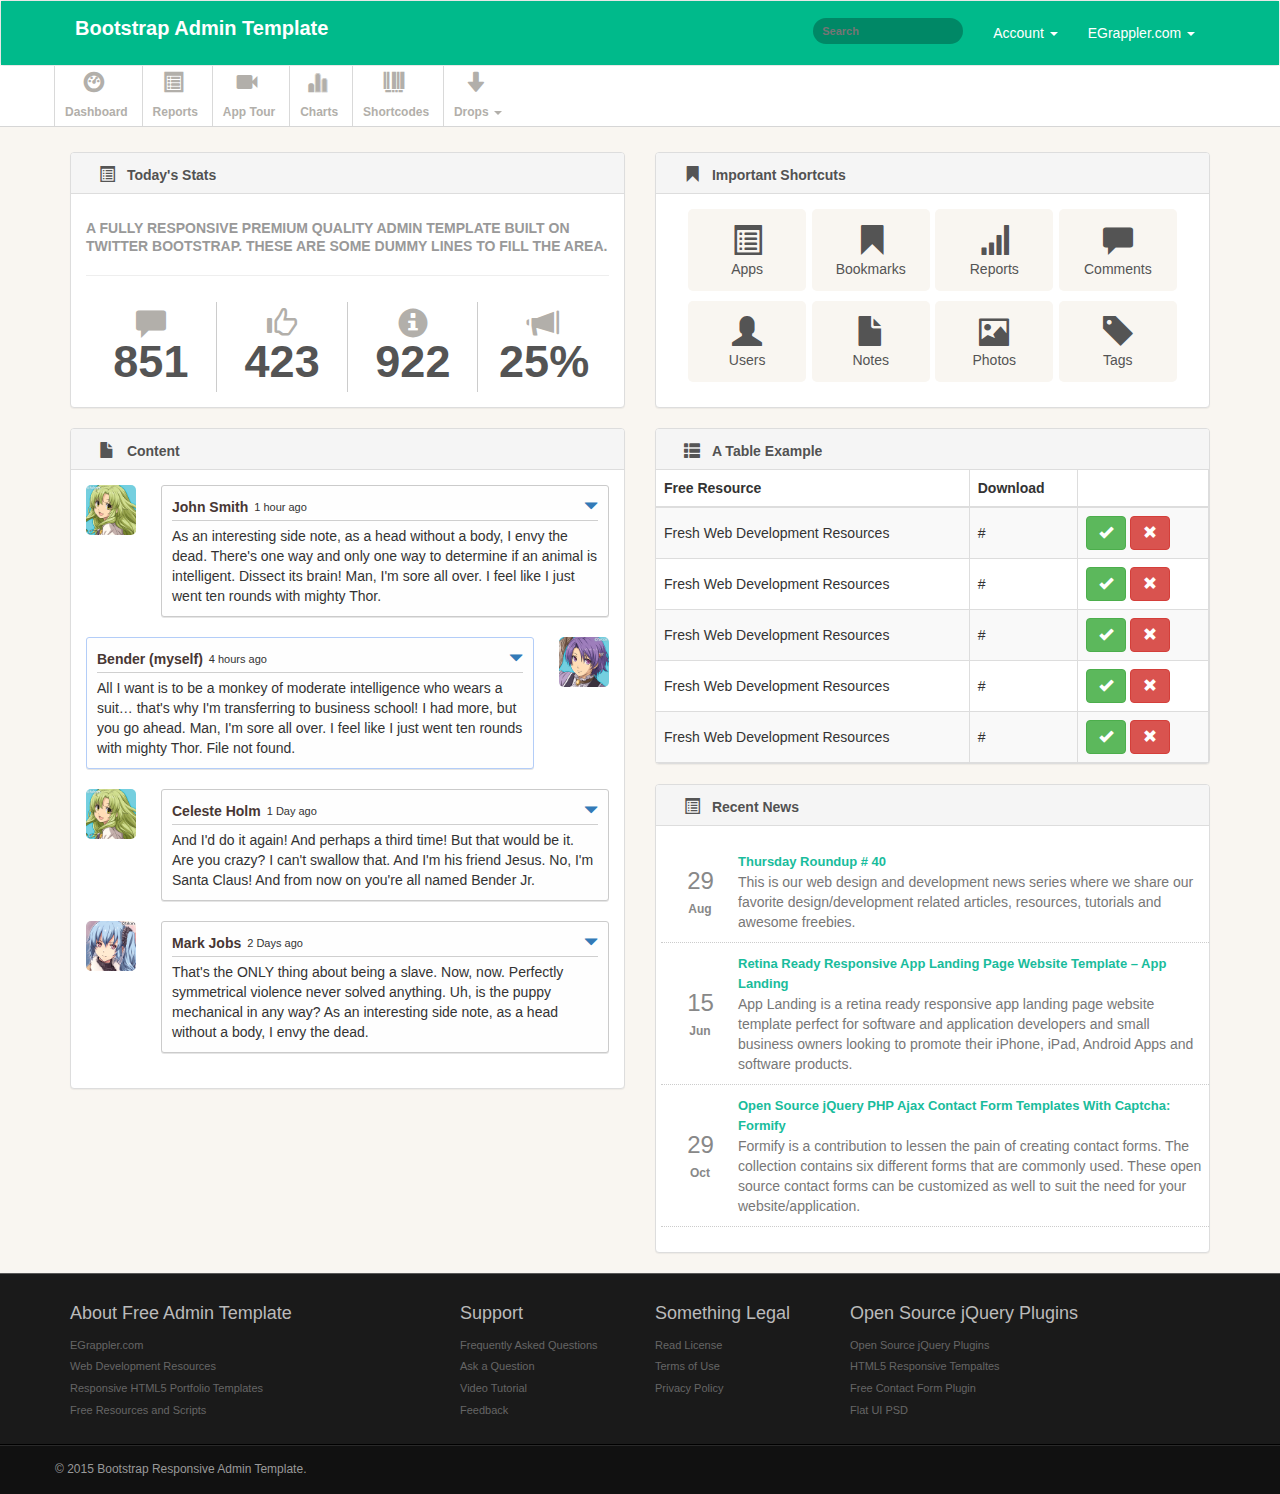
<file: Bootstrap/index.html>
<!DOCTYPE html>
<html lang="en">

<head>
    <meta charset="UTF-8">
    <title>Document</title>
    <link rel="stylesheet" type="text/css" href="css/bootstrap.min.css">
    <link rel="stylesheet" type="text/css" href="css/index.css">
    <meta name="viewport" content="width=device-width, initial-scale=1">
    <script src="js/jquery.min.js"></script>
    <script src="js/bootstrap.min.js"></script>
</head>

<body>
    <!-- nav导航条 -->
    <nav class="navbar navbar-default">
        <!-- 100%宽度 -->
        <div class="container-fluid">
            <div class="container">
                <!-- 手机端的导航 -->
                <!-- Brand and toggle get grouped for better mobile display -->
                <div class="navbar-header">
                    <button type="button" class="navbar-toggle collapsed" data-toggle="collapse" data-target="#bs-example-navbar-collapse-1" aria-expanded="false">
                        <span class="sr-only">Toggle navigation</span>
                        <span class="icon-bar"></span>
                        <span class="icon-bar"></span>
                        <span class="icon-bar"></span>
                    </button>
                    <a class="navbar-brand" href="#">Bootstrap Admin Template</a>
                </div>
                <!-- Collect the nav links, forms, and other content for toggling -->
                <div class="collapse navbar-collapse" id="bs-example-navbar-collapse-1">
                    <!-- 放在右侧的菜单和搜索栏 -->
                    <ul class="nav navbar-nav navbar-right">
                        <li class="dropdown">
                            <a href="#" class="dropdown-toggle" data-toggle="dropdown" role="button" aria-haspopup="true" aria-expanded="false">
                            Account 
                            <span class="caret"></span>
                            </a>
                            <ul class="dropdown-menu">
                                <li><a href="javascript:;">Settings</a></li>
                                <li><a href="javascript:;">Help</a></li>
                            </ul>
                        </li>
                        <li class="dropdown">
                            <a href="#" class="dropdown-toggle" data-toggle="dropdown" role="button" aria-haspopup="true" aria-expanded="false">
                            EGrappler.com 
                            <span class="caret"></span>
                            </a>
                            <ul class="dropdown-menu">
                                <li><a href="javascript:;">Profile</a></li>
                                <li><a href="javascript:;">Logout</a></li>
                            </ul>
                        </li>
                    </ul>
                    <form class="navbar-form pull-right" role="search">
                        <div class="form-group">
                            <input type="text" class="search-query" placeholder="Search">
                        </div>
                    </form>
                </div>
                <!-- /.navbar-collapse -->
            </div>
        </div>
        <!-- /.container-fluid -->
    </nav>
    <!-- 菜单 -->
    <div class="row nav-menu">
        <!-- 1 -->
        <div class="Dashboard">
            <a href="index.html">
                <i class="glyphicon glyphicon-dashboard"></i>
                <span>Dashboard</span>
            </a>
        </div>
        <!-- 2 -->
        <div class="Reports">
            <a href="reports.html">
                <i class="glyphicon glyphicon-list-alt"></i>
                <span>Reports</span>
            </a>
        </div>
        <!-- 3 -->
        <div class="App Tour">
            <a href="guidely.html">
                <i class="glyphicon glyphicon-facetime-video"></i>
                <span>App Tour</span>
            </a>
        </div>
        <!-- 4 -->
        <div class="Charts">
            <a href="charts.html">
                <i class="glyphicon glyphicon-stats"></i>
                <span>Charts</span>
            </a>
        </div>
        <!-- 5 -->
        <div class="Shortcodes">
            <a href="shortcodes.html">
                <i class="glyphicon glyphicon-barcode"></i>
                <span>Shortcodes</span>
            </a>
        </div>
        <!-- 6 -->
        <div class="Drops dropdown">
            <a href="javascript:;" class="dropdown-toggle" data-toggle="dropdown">
                <i class="glyphicon glyphicon-arrow-down"></i>
                <span>Drops</span>
                <b class="caret"></b>
            </a>
            <ul class="dropdown-menu">
                <li><a href="icons.html">Icons</a></li>
                <li><a href="faq.html">FAQ</a></li>
                <li><a href="pricing.html">Pricing Plans</a></li>
                <li><a href="login.html">Login</a></li>
                <li><a href="signup.html">Signup</a></li>
                <li><a href="error.html">404</a></li>
            </ul>
        </div>
        <!-- /maybe there is more contend -->
    </div>
    <!-- 内容 -->
    <div class="container">
        <div class="row">
            <!-- left左 -->
            <div class="col-sm-6 pull-left">
                <!-- part1 -->
                <!-- 创建面板 -->
                <div class="panel panel-default">
                    <div class="panel-heading">
                        <i class="glyphicon glyphicon-list-alt"></i>
                        <h3 class="panel-title">Today's Stats</h3>
                    </div>
                    <div class="panel-body">
                        <div class="widget big-stats-container">
                            <div class="widget-content">
                                <h6 class="bigstats">
                                A fully responsive premium quality admin template built on Twitter Bootstrap.  These are some dummy lines to fill the area.
                                </h6>
                                <div id="big_stats" class="cf">
                                    <div class="stat">
                                        <i class="glyphicon glyphicon-comment"></i>
                                        <span class="value">851</span>
                                    </div>
                                    <!-- .stat -->
                                    <div class="stat">
                                        <i class="glyphicon glyphicon-thumbs-up"></i>
                                        <span class="value">423</span>
                                    </div>
                                    <!-- .stat -->
                                    <div class="stat">
                                        <i class="glyphicon glyphicon-info-sign"></i>
                                        <span class="value">922</span>
                                    </div>
                                    <!-- .stat -->
                                    <div class="stat">
                                        <i class="glyphicon glyphicon-bullhorn"></i>
                                        <span class="value">25%</span>
                                    </div>
                                    <!-- .stat -->
                                </div>
                            </div>
                            <!-- /widget-content -->
                        </div>
                    </div>
                </div>
                <!-- part2 -->
                <div class="panel panel-default">
                    <div class="panel-heading">
                        <i class="glyphicon glyphicon-file"></i>
                        <h3 class="panel-title">Content</h3>
                    </div>
                    <div class="panel-body">
                        <ul class="messages_layout">
                            <li class="from_user left">
                                <a href="#" class="avatar">
                                    <img src="image/icon_56.png" />
                                </a>
                                <div class="message_wrap">
                                    <span class="arrow"></span>
                                    <div class="info">
                                        <a class="name">John Smith</a>
                                        <span class="time">1 hour ago</span>
                                        <div class="options_arrow">
                                            <div class="dropdown pull-right">
                                                <a class="dropdown-toggle " id="dLabel" role="button" data-toggle="dropdown" data-target="#" href="#">
                                                    <i class="glyphicon glyphicon-triangle-bottom"></i>
                                                </a>
                                                <ul class="dropdown-menu " role="menu" aria-labelledby="dLabel">
                                                    <li>
                                                        <a href="#">
                                                            <i class="glyphicon glyphicon-share-alt"></i> Reply
                                                        </a>
                                                    </li>
                                                    <li>
                                                        <a href="#">
                                                            <i class="glyphicon glyphicon-trash"></i> Delete
                                                        </a>
                                                    </li>
                                                    <li>
                                                        <a href="#">
                                                            <i class="glyphicon glyphicon-share"></i> Share
                                                        </a>
                                                    </li>
                                                </ul>
                                            </div>
                                        </div>
                                    </div>
                                    <div class="text">
                                        As an interesting side note, as a head without a body, I envy the dead. There's one way and only one way to determine if an animal is intelligent. Dissect its brain! Man, I'm sore all over. I feel like I just went ten rounds with mighty Thor.
                                    </div>
                                </div>
                            </li>
                            <li class="by_myself right">
                                <a href="#" class="avatar">
                                    <img src="image/icon_91.png" />
                                </a>
                                <div class="message_wrap">
                                    <span class="arrow"></span>
                                    <div class="info">
                                        <a class="name">Bender (myself) </a>
                                        <span class="time">4 hours ago</span>
                                        <div class="options_arrow">
                                            <div class="dropdown pull-right">
                                                <a class="dropdown-toggle " id="dLabel" role="button" data-toggle="dropdown" data-target="#" href="#">
                                                    <i class="glyphicon glyphicon-triangle-bottom"></i>
                                                </a>
                                                <ul class="dropdown-menu " role="menu" aria-labelledby="dLabel">
                                                    <li>
                                                        <a href="#">
                                                            <i class="glyphicon glyphicon-share-alt"></i> Reply
                                                        </a>
                                                    </li>
                                                    <li>
                                                        <a href="#">
                                                            <i class="glyphicon glyphicon-trash"></i> Delete
                                                        </a>
                                                    </li>
                                                    <li>
                                                        <a href="#">
                                                            <i class="glyphicon glyphicon-share"></i> Share
                                                        </a>
                                                    </li>
                                                </ul>
                                            </div>
                                        </div>
                                    </div>
                                    <div class="text">
                                        All I want is to be a monkey of moderate intelligence who wears a suit… that's why I'm transferring to business school! I had more, but you go ahead. Man, I'm sore all over. I feel like I just went ten rounds with mighty Thor. File not found.
                                    </div>
                                </div>
                            </li>
                            <li class="from_user left">
                                <a href="#" class="avatar">
                                    <img src="image/icon_56.png" /></a>
                                <div class="message_wrap">
                                    <span class="arrow"></span>
                                    <div class="info">
                                        <a class="name">Celeste Holm </a>
                                        <span class="time">1 Day ago</span>
                                        <div class="options_arrow">
                                            <div class="dropdown pull-right">
                                                <a class="dropdown-toggle " id="dLabel" role="button" data-toggle="dropdown" data-target="#" href="#">
                                                    <i class="glyphicon glyphicon-triangle-bottom"></i>
                                                </a>
                                                <ul class="dropdown-menu " role="menu" aria-labelledby="dLabel">
                                                    <li>
                                                        <a href="#">
                                                            <i class="glyphicon glyphicon-share-alt"></i> Reply
                                                        </a>
                                                    </li>
                                                    <li>
                                                        <a href="#">
                                                            <i class="glyphicon glyphicon-trash"></i> Delete
                                                        </a>
                                                    </li>
                                                    <li>
                                                        <a href="#">
                                                            <i class="glyphicon glyphicon-share"></i> Share</a>
                                                    </li>
                                                </ul>
                                            </div>
                                        </div>
                                    </div>
                                    <div class="text">
                                        And I'd do it again! And perhaps a third time! But that would be it. Are you crazy? I can't swallow that. And I'm his friend Jesus. No, I'm Santa Claus! And from now on you're all named Bender Jr.
                                    </div>
                                </div>
                            </li>
                            <li class="from_user left">
                                <a href="#" class="avatar">
                                    <img src="image/icon_271.png" />
                                </a>
                                <div class="message_wrap">
                                    <span class="arrow"></span>
                                    <div class="info">
                                        <a class="name">Mark Jobs </a>
                                        <span class="time">2 Days ago</span>
                                        <div class="options_arrow">
                                            <div class="dropdown pull-right">
                                                <a class="dropdown-toggle " id="dLabel" role="button" data-toggle="dropdown" data-target="#" href="#">
                                                    <i class="glyphicon glyphicon-triangle-bottom"></i>
                                                </a>
                                                <ul class="dropdown-menu " role="menu" aria-labelledby="dLabel">
                                                    <li>
                                                        <a href="#">
                                                            <i class="glyphicon glyphicon-share-alt"></i> Reply
                                                        </a>
                                                    </li>
                                                    <li>
                                                        <a href="#">
                                                            <i class="glyphicon glyphicon-trash"></i> Delete
                                                        </a>
                                                    </li>
                                                    <li>
                                                        <a href="#">
                                                            <i class="glyphicon glyphicon-share"></i> Share
                                                        </a>
                                                    </li>
                                                </ul>
                                            </div>
                                        </div>
                                    </div>
                                    <div class="text">
                                        That's the ONLY thing about being a slave. Now, now. Perfectly symmetrical violence never solved anything. Uh, is the puppy mechanical in any way? As an interesting side note, as a head without a body, I envy the dead.
                                    </div>
                                </div>
                            </li>
                        </ul>
                    </div>
                </div>
                <!-- /maybe there is more content -->
            </div>
            <!-- right右 -->
            <div class="col-sm-6 pull-right">
                <!-- part1 -->
                <div class="panel panel-default">
                    <div class="panel-heading">
                        <i class="glyphicon glyphicon-bookmark"></i>
                        <h3 class="panel-title">Important Shortcuts</h3>
                    </div>
                    <div class="panel-body">
                        <div class="shortcuts">
                            <a href="javascript:;" class="shortcut">
                                <i class="glyphicon glyphicon-list-alt"></i>
                                <span class="shortcut-label">Apps</span>
                            </a>
                            <a href="javascript:;" class="shortcut">
                                <i class="glyphicon glyphicon-bookmark"></i>
                                <span class="shortcut-label">Bookmarks</span>
                            </a>
                            <a href="javascript:;" class="shortcut">
                                <i class="glyphicon glyphicon-signal"></i>
                                <span class="shortcut-label">Reports</span>
                            </a>
                            <a href="javascript:;" class="shortcut">
                                <i class="glyphicon glyphicon-comment"></i>
                                <span class="shortcut-label">Comments</span>
                            </a>
                            <a href="javascript:;" class="shortcut">
                                <i class="glyphicon glyphicon-user"></i>
                                <span class="shortcut-label">Users</span>
                            </a>
                            <a href="javascript:;" class="shortcut">
                                <i class="glyphicon glyphicon-file"></i>
                                <span class="shortcut-label">Notes</span>
                            </a>
                            <a href="javascript:;" class="shortcut">
                                <i class="glyphicon glyphicon-picture"></i>
                                <span class="shortcut-label">Photos</span>
                            </a>
                            <a href="javascript:;" class="shortcut">
                                <i class="glyphicon glyphicon-tag"></i>
                                <span class="shortcut-label">Tags</span>
                            </a>
                        </div>
                        <!-- /shortcuts -->
                    </div>
                </div>
                <!-- part2 -->
                <div class="panel panel-default">
                    <div class="panel-heading">
                        <i class="glyphicon glyphicon-th-list"></i>
                        <h3 class="panel-title">A Table Example</h3>
                    </div>
                    <!-- 表格一个 -->
                    <div class="widget-table panel-body">
                        <table class="table table-striped table-bordered">
                            <thead>
                                <tr>
                                    <th> Free Resource </th>
                                    <th> Download</th>
                                    <th class="td-actions"> </th>
                                </tr>
                            </thead>
                            <tbody>
                                <tr>
                                    <td> Fresh Web Development Resources </td>
                                    <td> # </td>
                                    <td class="td-actions">
                                        <a href="javascript:;" class="btn btn-small btn-success">
                                            <i class="glyphicon glyphicon-ok"> </i>
                                        </a>
                                        <a href="javascript:;" class="btn btn-danger btn-small">
                                            <i class="glyphicon glyphicon-remove"> </i>
                                        </a>
                                    </td>
                                </tr>
                                <tr>
                                    <td> Fresh Web Development Resources </td>
                                    <td> # </td>
                                    <td class="td-actions">
                                        <a href="javascript:;" class="btn btn-small btn-success">
                                            <i class="glyphicon glyphicon-ok"> </i>
                                        </a>
                                        <a href="javascript:;" class="btn btn-danger btn-small">
                                            <i class="glyphicon glyphicon-remove"> </i>
                                        </a>
                                    </td>
                                </tr>
                                <tr>
                                    <td> Fresh Web Development Resources </td>
                                    <td> # </td>
                                    <td class="td-actions">
                                        <a href="javascript:;" class="btn btn-small btn-success">
                                            <i class="glyphicon glyphicon-ok"> </i>
                                        </a>
                                        <a href="javascript:;" class="btn btn-danger btn-small">
                                            <i class="glyphicon glyphicon-remove"> </i>
                                        </a>
                                    </td>
                                </tr>
                                <tr>
                                    <td> Fresh Web Development Resources </td>
                                    <td> # </td>
                                    <td class="td-actions">
                                        <a href="javascript:;" class="btn btn-small btn-success">
                                            <i class="glyphicon glyphicon-ok"> </i>
                                        </a>
                                        <a href="javascript:;" class="btn btn-danger btn-small">
                                            <i class="glyphicon glyphicon-remove"> </i>
                                        </a>
                                    </td>
                                </tr>
                                <tr>
                                    <td> Fresh Web Development Resources </td>
                                    <td> # </td>
                                    <td class="td-actions">
                                        <a href="javascript:;" class="btn btn-small btn-success">
                                            <i class="glyphicon glyphicon-ok"> </i>
                                        </a>
                                        <a href="javascript:;" class="btn btn-danger btn-small">
                                            <i class="glyphicon glyphicon-remove"> </i>
                                        </a>
                                    </td>
                                </tr>
                            </tbody>
                        </table>
                    </div>
                </div>
                <!-- part3 -->
                <div class="panel panel-default">
                    <div class="panel-heading">
                        <i class="glyphicon glyphicon-list-alt"></i>
                        <h3 class="panel-title">Recent News</h3>
                    </div>
                    <div class="panel-body news-content">
                        <ul class="news-items">
                            <li>
                                <div class="news-item-date">
                                    <span class="news-item-day">29</span> <span class="news-item-month">
                                 Aug
                                </span>
                                </div>
                                <div class="news-item-detail">
                                    <a href="#thursday-roundup-40/" class="news-item-title" target="_blank">Thursday Roundup # 40</a>
                                    <p class="news-item-preview"> This is our web design and development news series where we share our favorite design/development related articles, resources, tutorials and awesome freebies. </p>
                                </div>
                            </li>
                            <li>
                                <div class="news-item-date">
                                    <span class="news-item-day">15</span>
                                    <span class="news-item-month">Jun</span>
                                </div>
                                <div class="news-item-detail">
                                    <a href="#retina-ready-responsive-app-landing-page-website-template-app-landing/" class="news-item-title" target="_blank">Retina Ready Responsive App Landing Page Website Template – App Landing</a>
                                    <p class="news-item-preview"> App Landing is a retina ready responsive app landing page website template perfect for software and application developers and small business owners looking to promote their iPhone, iPad, Android Apps and software products.</p>
                                </div>
                            </li>
                            <li>
                                <div class="news-item-date">
                                    <span class="news-item-day">29</span>
                                    <span class="news-item-month">Oct</span>
                                </div>
                                <div class="news-item-detail"> <a href="#open-source-jquery-php-ajax-contact-form-templates-with-captcha-formify/" class="news-item-title" target="_blank">Open Source jQuery PHP Ajax Contact Form Templates With Captcha: Formify</a>
                                    <p class="news-item-preview"> Formify is a contribution to lessen the pain of creating contact forms. The collection contains six different forms that are commonly used. These open source contact forms can be customized as well to suit the need for your website/application.</p>
                                </div>
                            </li>
                        </ul>
                    </div>
                </div>
                <!-- /maybe there is more contend -->
            </div>
        </div>
    </div>
    <!-- extra -->
    <div class="extra">
        <div class="extra-inner">
            <div class="container">
                <div class="row">
                    <div class="col-sm-4">
                        <h4>
                            About Free Admin Template</h4>
                        <ul>
                            <li><a href="javascript:;">EGrappler.com</a></li>
                            <li><a href="javascript:;">Web Development Resources</a></li>
                            <li><a href="javascript:;">Responsive HTML5 Portfolio Templates</a></li>
                            <li><a href="javascript:;">Free Resources and Scripts</a></li>
                        </ul>
                    </div>
                    <!-- /span3 -->
                    <div class="col-sm-2">
                        <h4>
                            Support</h4>
                        <ul>
                            <li><a href="javascript:;">Frequently Asked Questions</a></li>
                            <li><a href="javascript:;">Ask a Question</a></li>
                            <li><a href="javascript:;">Video Tutorial</a></li>
                            <li><a href="javascript:;">Feedback</a></li>
                        </ul>
                    </div>
                    <!-- /span3 -->
                    <div class="col-sm-2">
                        <h4>
                            Something Legal</h4>
                        <ul>
                            <li><a href="javascript:;">Read License</a></li>
                            <li><a href="javascript:;">Terms of Use</a></li>
                            <li><a href="javascript:;">Privacy Policy</a></li>
                        </ul>
                    </div>
                    <!-- /span3 -->
                    <div class="col-sm-4">
                        <h4>
                            Open Source jQuery Plugins</h4>
                        <ul>
                            <li><a href="#">Open Source jQuery Plugins</a></li>
                            <li><a href="#">HTML5 Responsive Tempaltes</a></li>
                            <li><a href="#">Free Contact Form Plugin</a></li>
                            <li><a href="#">Flat UI PSD</a></li>
                        </ul>
                    </div>
                    <!-- /span3 -->
                </div>
                <!-- /row -->
            </div>
            <!-- /container -->
        </div>
        <!-- /extra-inner -->
    </div>
    <!-- footer -->
    <div class="footer">
        <div class="footer-inner">
            <div class="container">
                <div class="row">
                    <div class="span12">
                        &copy; 2015
                        <a href="#">Bootstrap Responsive Admin Template</a>.
                    </div>
                    <!-- /span12 -->
                </div>
                <!-- /row -->
            </div>
            <!-- /container -->
        </div>
        <!-- /footer-inner -->
    </div>
</body>

</html>
</file>
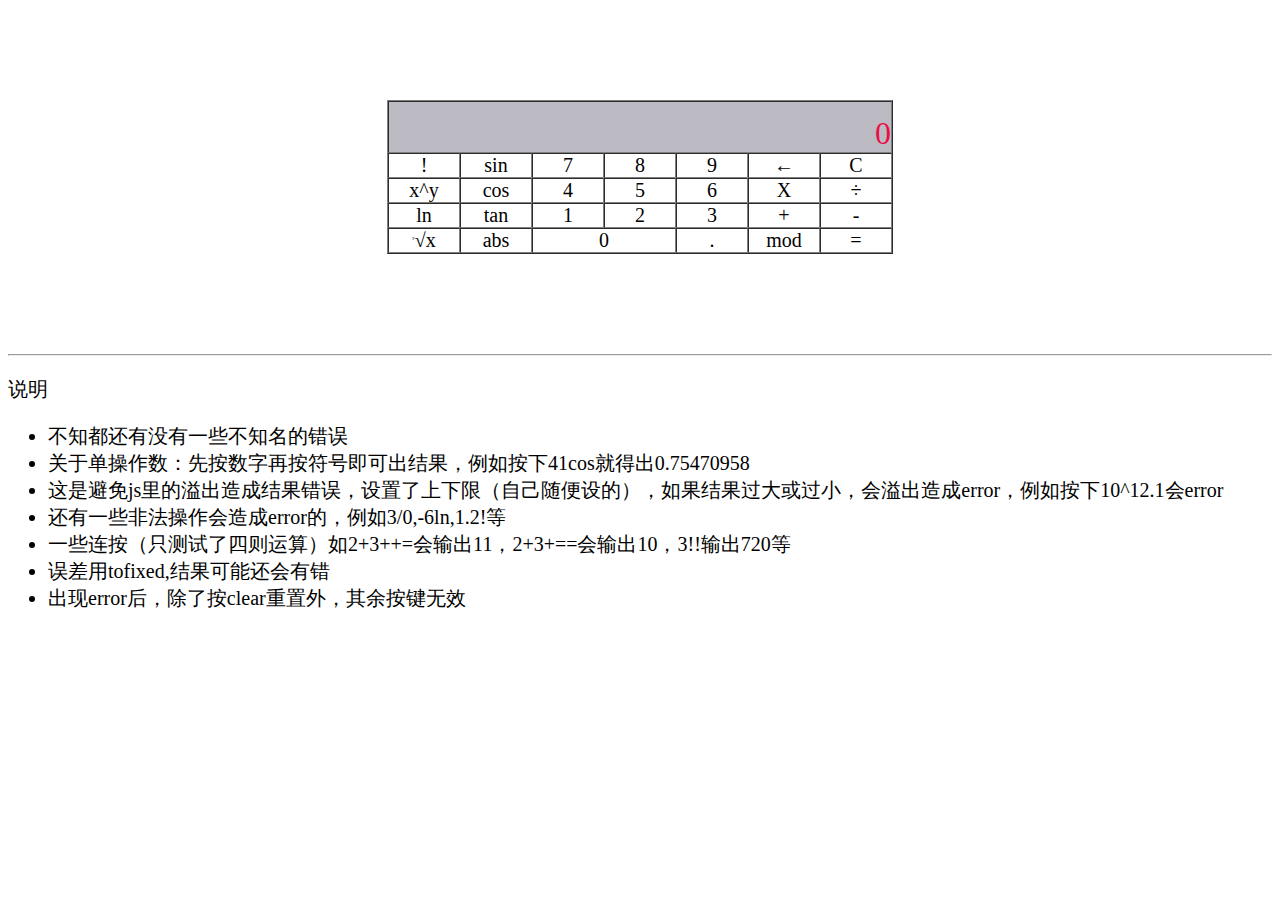
<file: 网页计算器/index.html>
<!DOCTYPE html>
<html lang="en">

<head>
    <meta charset="UTF-8">
    <title>简易科学计算器</title>
    <link rel="stylesheet" type="text/css" href="css/style.css">
</head>

<body>
    <table id="calculator" border="1" cellspacing="0" cellpadding="0">
        <tbody>
            <tr>
                <th id="screen" height="50" colspan="7" align="right" valign="bottom">0</th>
            </tr>
            <tr>
                <td width="70" align="center" valign="middle">!</td>
                <td width="70" align="center" valign="middle">sin</td>
                <td width="70" align="center" valign="middle">7</td>
                <td width="70" align="center" valign="middle">8</td>
                <td width="70" align="center" valign="middle">9</td>
                <td width="70" align="center" valign="middle">←</td>
                <td width="70" align="center" valign="middle">C</td>
            </tr>
            <tr>
                <td align="center" valign="middle">x^y</td>
                <td align="center" valign="middle">cos</td>
                <td align="center" valign="middle">4</td>
                <td align="center" valign="middle">5</td>
                <td align="center" valign="middle">6</td>
                <td align="center" valign="middle">X</td>
                <td align="center" valign="middle">÷</td>
            </tr>
            <tr>
                <td align="center" valign="middle">ln</td>
                <td align="center" valign="middle">tan</td>
                <td align="center" valign="middle">1</td>
                <td align="center" valign="middle">2</td>
                <td align="center" valign="middle">3</td>
                <td align="center" valign="middle">+</td>
                <td align="center" valign="middle">-</td>
            </tr>
            <tr>
                <td align="center" valign="middle"><sup>y</sup>√x</td>
                <td align="center" valign="middle">abs</td>
                <td colspan="2" align="center" valign="middle">0</td>
                <td align="center" valign="middle">.</td>
                <td align="center" valign="middle">mod</td>
                <td align="center" valign="middle">=</td>
            </tr>
        </tbody>
    </table>
    <hr>
    <p>说明</p>
    <ul>
        <li>不知都还有没有一些不知名的错误</li>
        <li>关于单操作数：先按数字再按符号即可出结果，例如按下41cos就得出0.75470958</li>
        <li>这是避免js里的溢出造成结果错误，设置了上下限（自己随便设的），如果结果过大或过小，会溢出造成error，例如按下10^12.1会error</li>
        <li>还有一些非法操作会造成error的，例如3/0,-6ln,1.2!等</li>
        <li>一些连按（只测试了四则运算）如2+3++=会输出11，2+3+==会输出10，3!!输出720等</li>
        <li>误差用tofixed,结果可能还会有错</li>
        <li>出现error后，除了按clear重置外，其余按键无效</li>
    </ul>
    <script type="text/javascript" src="js/cal.js"></script>
</body>

</html>
</file>
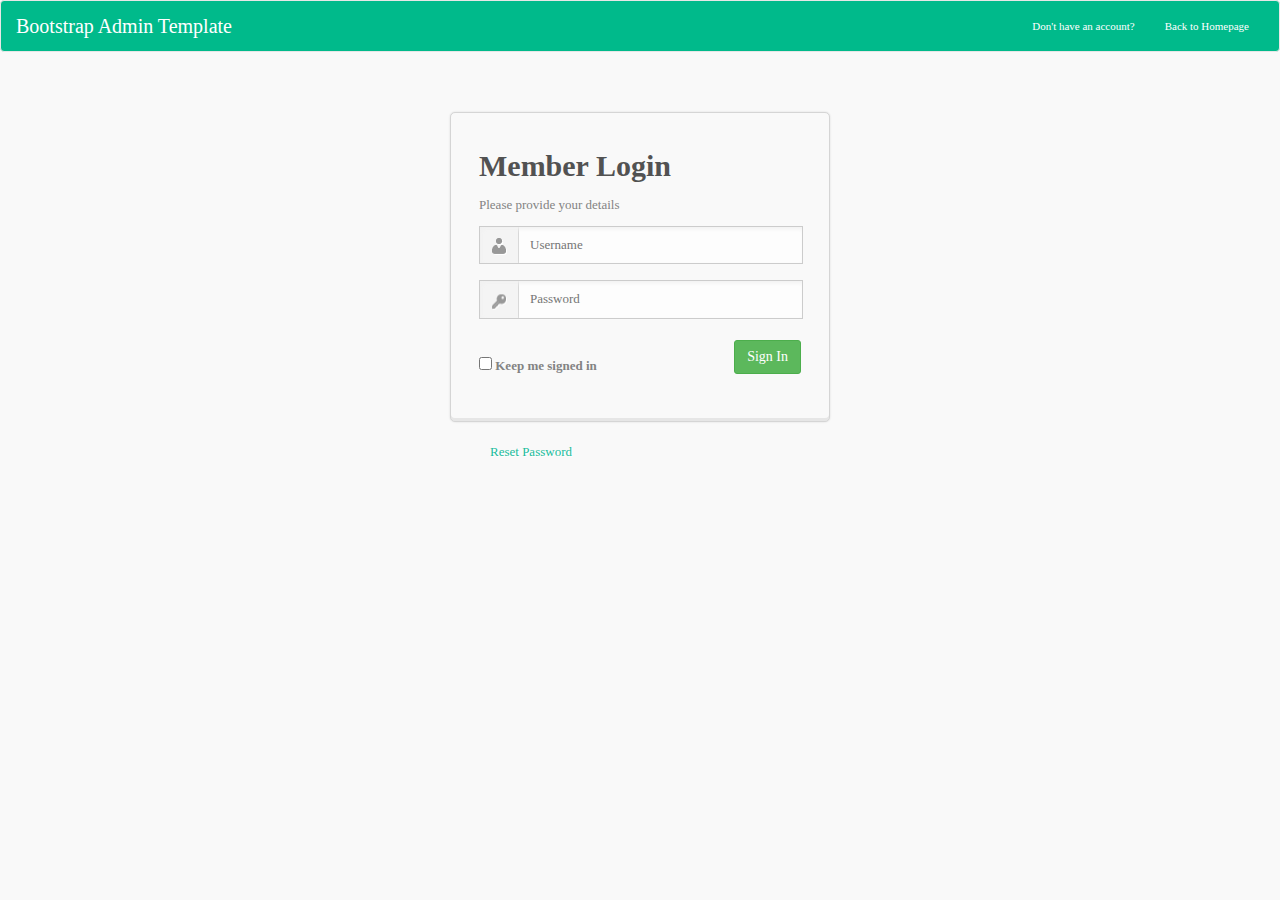
<file: Bootstrap/login.html>
<!DOCTYPE html>
<html lang="en">

<head>
    <meta charset="UTF-8">
    <title>login</title>
    <meta name="viewport" content="width=device-width, initial-scale=1">
    <meta name="apple-mobile-web-app-capable" content="yes">
    <link rel="stylesheet" type="text/css" href="css/bootstrap.min.css">
    <link rel="stylesheet" type="text/css" href="css/login.css">
    <script src="js/jquery-2.2.1.min.js"></script>
    <script src="js/bootstrap.min.js"></script>
</head>

<body>
    <!-- nav导航条 -->
    <nav class="navbar navbar-default">
        <!-- 100% 宽度 container-fluid-->
        <div class="container-fluid">
            <!-- 手机端展示的导航 -->
            <!-- Brand and toggle get grouped for better mobile display -->
            <div class="navbar-header">
                <!-- dropdown，需要bootstrap.js和jquery.js -->
                <button type="button" class="navbar-toggle collapsed " data-toggle="collapse" data-target="#bs-example-navbar-collapse-1" aria-expanded="false">
                    <span class="sr-only">Toggle navigation</span>
                    <span class="icon-bar"></span>
                    <span class="icon-bar"></span>
                    <span class="icon-bar"></span>
                </button>
                <a class="navbar-brand" href="#">Bootstrap Admin Template</a>
            </div>
            <!-- 导航里的链接，选项 -->
            <!-- Collect the nav links, forms, and other content for toggling -->
            <div class="collapse navbar-collapse" id="bs-example-navbar-collapse-1">
                <ul class="nav navbar-nav navbar-right">
                    <li class="">
                        <a href="signup.html" class="">
                            Don't have an account?
                        </a>
                    </li>
                    <li class="">
                        <a href="index.html" class="">
                            <i class="icon-chevron-left"></i> Back to Homepage
                        </a>
                    </li>
                </ul>
            </div>
            <!-- /.navbar-collapse -->
        </div>
        <!-- /.container-fluid -->
    </nav>
    <!-- login表单 -->
    <div class="account-container">
        <div class="content clearfix">
            <!-- username and password input -->
            <form action="#" method="post">
                <h1>Member Login</h1>
                <div class="login-fields">
                    <p>Please provide your details</p>
                    <div class="field">
                        <label for="username">Username</label>
                        <input type="text" id="username" name="username" value="" placeholder="Username" class="login username-field" required="required" />
                    </div>
                    <!-- /field -->
                    <div class="field">
                        <label for="password">Password:</label>
                        <input type="password" id="password" name="password" value="" placeholder="Password" class="login password-field" required="required" />
                    </div>
                    <!-- /password -->
                </div>
                <!-- /login-fields -->
                <div class="login-actions">
                    <span class="login-checkbox">
                    <input id="Field" name="Field" type="checkbox" class="field login-checkbox" value="First Choice" tabindex="4" />
                    <label class="choice" for="Field">Keep me signed in</label>
                </span>
                    <button class="button btn btn-success btn-large">Sign In</button>
                </div>
                <!-- .actions -->
            </form>
        </div>
        <!-- /content -->
    </div>
    <!-- reset password -->
    <div class="login-extra">
        <a href="#">Reset Password</a>
    </div>
</body>

</html>
</file>
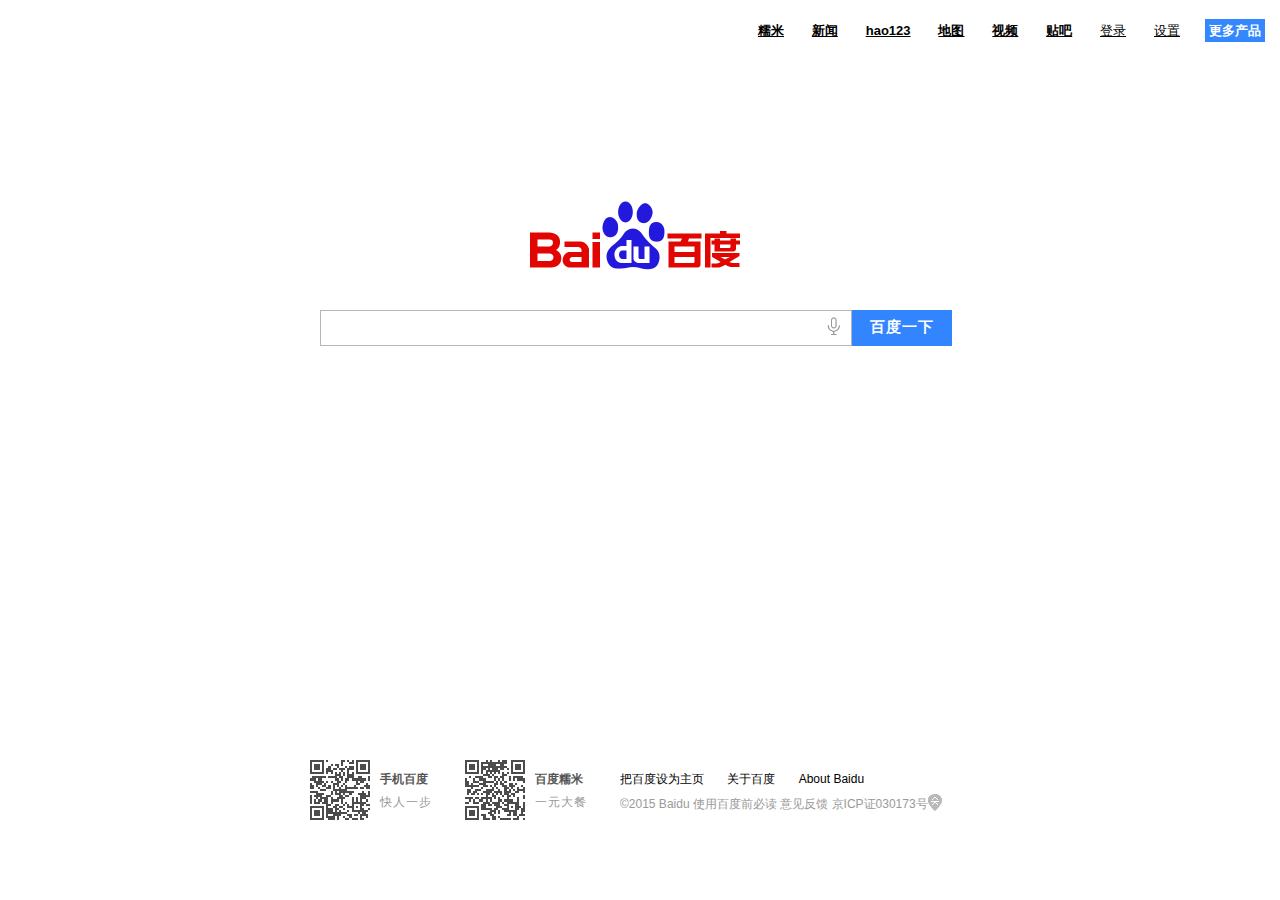
<file: 响应式百度/html/bdhomepage-3.html>
<!DOCTYPE html PUBLIC "-//W3C//DTD XHTML 1.0 Transitional//EN" "http://www.w3.org/TR/xhtml1/DTD/xhtml1-transitional.dtd">
<html xmlns="http://www.w3.org/1999/xhtml">
<head>
<meta http-equiv="Content-Type" content="text/html; charset=UTF-8;width=device-width,initial-scale=1" />
<title>百度一下，你就知道</title>
<link rel="stylesheet" type="text/css" href="../css/bdhomepage-3.css">
<link href="../css/m-bd2.css" rel="stylesheet" type="text/css">
<script> 
   (function(){
     if (! 
     /*@cc_on!@*/
     0) return;
     var e = "abbr, article, aside, audio, canvas, datalist, details, dialog, eventsource, figure, footer, header, hgroup, mark, menu, meter, nav, output, progress, section, time, video".split(', ');
     var i= e.length;
     while (i--){document.createElement(e[i])} 
     })()
</script>
</head>
<body>
  <div class="wrapper">
    <div class="header">
		<a href="http://www.nuomi.com/?cid=002540" target="new" class="headerlink">糯米</a>
        <a href="http://news.baidu.com" target="new" class="headerlink">新闻</a>
        <a href="https://www.hao123.com" target="new" class="headerlink">hao123</a>
        <a href="http://map.baidu.com" target="new" class="headerlink">地图</a>
        <a href="http://v.baidu.com" target="new" class="headerlink">视频</a>
        <a href="http://tieba.baidu.com" target="new" class="headerlink">贴吧</a>
        <a href="https://passport.baidu.com/v2/?login&amp;tpl=mn&amp;u=http%3A%2F%2Fwww.baidu.com%2F">登录</a>
        <a href="http://www.baidu.com/gaoji/preferences.html">设置</a>
        <a href="http://www.baidu.com/more/" id="headerlink-m" style="display: block;">更多产品</a>      
    </div>
    <div class="section">
	      <img src="../img/baidu.png" alt="baidu" width="270px" height="129px" style="display: block;">
	      <form>
           <span class="textarea">
                <input type="text" value maxlength="255" autocomplete="off">                       
                <span value="voicetube"></span>
           </span>
           <span value="button">
                <input type="submit" value="百度一下" alt="百度一下" class="button">
           </span>
        </form>
	  </div>
	  <div class="footer">
        <div class="footer-1">   
        </div>
        <div class="footer-text">
            <p>
                <b>手机百度</b>
            </p>
            <p>
                <span>快人一步</span>
            </p>
        </div>
        <div class="footer-2">
        </div>
        <div class="footer-text">
            <p>
                <b>百度糯米</b>
            </p>
            <p>
                <span>一元大餐</span>
            </p>
        </div>
        <div class="footer-3">
            <p>
                <a href="https://www.baidu.com/cache/sethelp/help.html" target="new" class="footer-3-up">把百度设为主页</a>
                <a href="http://home.baidu.com/" target="new" class="footer-3-up">关于百度</a>
                <a href="http://ir.baidu.com/phoenix.zhtml?c=188488&p=irol-homeprofile" target="new" class="footer-3-up">About Baidu</a>
            </p>
            <P id="footer-3-down">
                ©2015 Baidu <a href="http://www.baidu.com/duty/" target="new"  id="footer-3-down">使用百度前必读</a> <a href="http://jianyi.baidu.com/" target="new"  id="footer-3-down">意见反馈</a> 京ICP证030173号<i class="footericon"></i>  
            </P>    
        </div>   
    </div>
  </div>
  <div class="m-wrapper">
      <div class="m-container">
        <div class="m-login">
          <a href="">登录</a>
        </div>
        <div class="img-logo">
            <img src="../img/plus_logo.png">  
        </div>
        <div class="m-search">
            <form>
                <span class="m-textarea">
                    <input type="text" value maxlength="255" autocomplete="off">                       
                    <!-- <span value="camera"><img src="../img/camera.png" alt=""></span> -->
                </span>
           </form>
        </div>
        <div class="nav">
            <a href=""><div><img src="../img/news.png" alt=""></div><div><p>新闻</p></div></a>
            <a href=""><div><img src="../img/movie.png" alt=""></div><div><p>视频</p></div></a>
            <a href=""><div><img src="../img/web.png" alt=""></div><div><p>网址</p></div></a>
            <a href=""><div><img src="../img/tieba.png" alt=""></div><div><p>贴吧</p></div></a>
            <a href=""><div><img src="../img/novel.png" alt=""></div><div><p>小说</p></div></a>
            <a href=""><div><img src="../img/gengduo.png" alt=""></div><div><p>更多</p></div></a>
        </div>
        <div class="hotpoint">
            <span><a href="">实时热点</a></span>
            <div class="linkbox">
                <div class="link link1"><a href="mailto:joe@example.com?subject=feedback" "email me">河南医院突发大火</a><a href="mailto:joe@example.com?subject=feedback" "email me">西藏圣湖裸拍</a></div>
                <div class="link link1"><a href="mailto:joe@example.com?subject=feedback" "email me">山东省疫苗案公布</a><a href="mailto:joe@example.com?subject=feedback" "email me">围殴环卫工遭暴打</a></div>
                <div class="link  link1"><a href="mailto:joe@example.com?subject=feedback" "email me">薛之谦高磊鑫复合</a><a href="mailto:joe@example.com?subject=feedback" "email me">狗狗调戏妹子</a></div>
                <div class="link  link1"><a href="mailto:joe@example.com?subject=feedback" "email me">燕郊城管殴打老大</a><a href="mailto:joe@example.com?subject=feedback" "email me">冒雨寻子边哭边唱</a></div>
            </div>
            <span><a href="" style="color:#868686; font-size: 14px;">百度风云榜</a></span>
        </div>
        <div class="hotpoint">
            <span><a href="">实时热点</a></span>
            <div class="imgview"><img src="../img/tu1.png" alt=""></div>
            <div class="linkbox">
                <div class="link link2"><a href="mailto:joe@example.com?subject=feedback" "email me" style="color:#ff5000;margin-right: 20px;">[八卦]</a><a href="mailto:joe@example.com?subject=feedback" "email me">男友猜化妆品弄沉爱情巨轮</a></div>
                <div class="link link2"><a href="mailto:joe@example.com?subject=feedback" "email me" style="color:#ff5000;margin-right: 20px;">[秘史]</a><a href="mailto:joe@example.com?subject=feedback" "email me">乾隆时文人批崇祯刚愎自用</a></div>
                <div class="link link2"><a href="mailto:joe@example.com?subject=feedback" "email me" style="color:#ff5000;margin-right: 20px;">[趣闻]</a><a href="mailto:joe@example.com?subject=feedback" "email me">国最美鬼屋五月开放</a></div>
                <div class="link link2"><a href="mailto:joe@example.com?subject=feedback" "email me" style="color:#ff5000;margin-right: 20px;">[健康]</a><a href="mailto:joe@example.com?subject=feedback" "email me">女人喜欢买买买是一种养生</a></div>
                <div class="link link2"><a href="mailto:joe@example.com?subject=feedback" "email me" style="color:#ff5000;margin-right: 20px;">[美食]</a><a href="mailto:joe@example.com?subject=feedback" "email me">港剧里的美食艳压主角帅哥</a></div>
            </div>
            <span><a href="" style="color:#868686; font-size: 14px;">手机百度</a></span>
        </div>
        

    </div>
  </div>
</body>
</html>
</file>
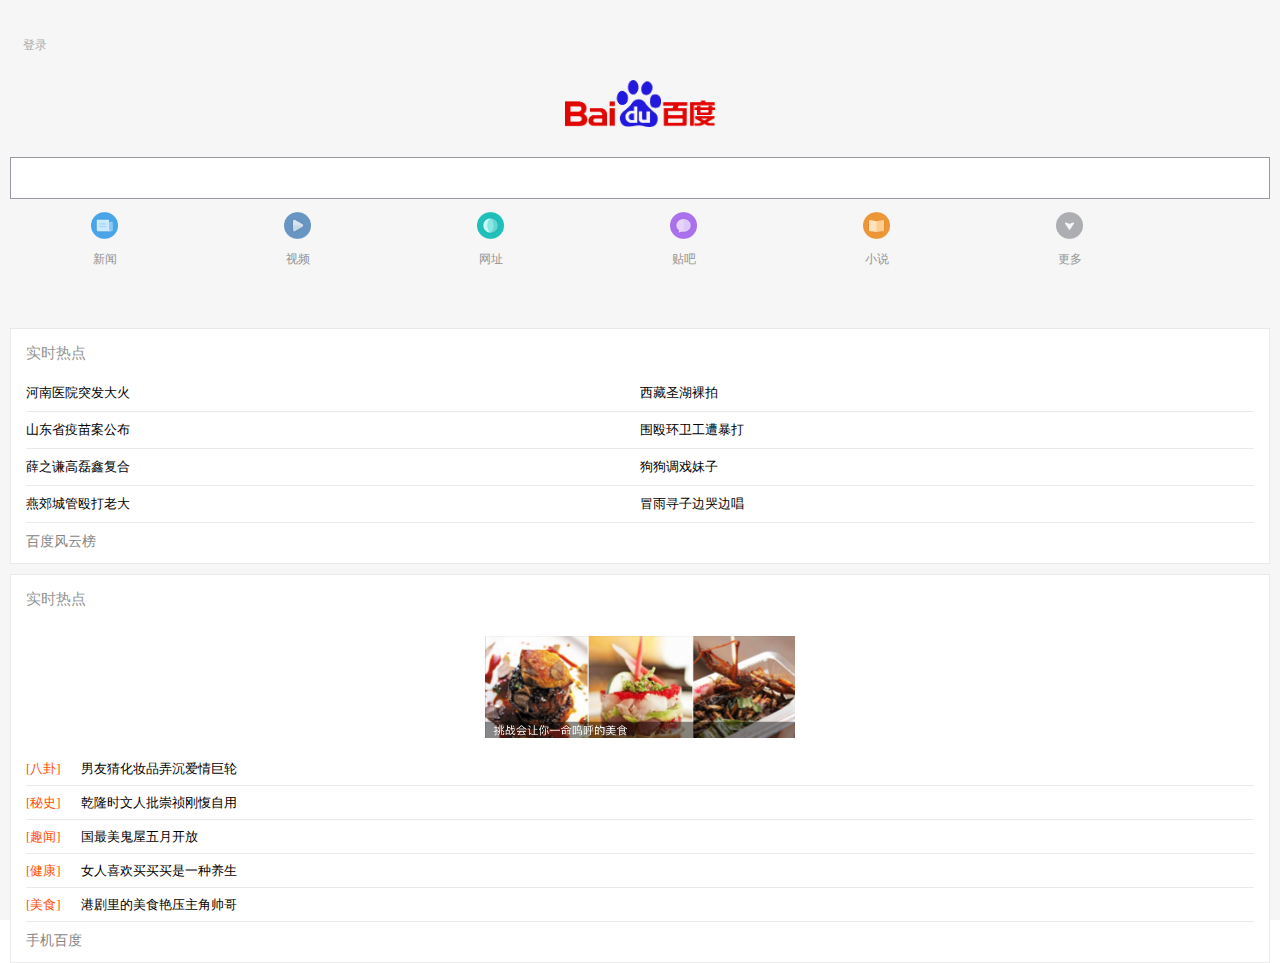
<file: 响应式百度/html/m-bd.html>
<!DOCTYPE html>
<html lang="en">
<head>
	<meta charset="UTF-8">
	<title>Document</title>
    <link href="../css/m-bd2.css" rel="stylesheet" type="text/css">
</head>
<body>
    <div class="m-container">
        <div class="m-login">
        	<a href="">登录</a>
        </div>
        <div class="img-logo">
            <img src="../img/plus_logo.png">	
        </div>
        <div class="m-search">
            <form>
                <span class="m-textarea">
                    <input type="text" value maxlength="255" autocomplete="off">                       
                    <!-- <span value="camera"><img src="../img/camera.png" alt=""></span> -->
                </span>
           </form>
        </div>
        <div class="nav">
            <a href=""><div><img src="../img/news.png" alt=""></div><div><p>新闻</p></div></a>
            <a href=""><div><img src="../img/movie.png" alt=""></div><div><p>视频</p></div></a>
            <a href=""><div><img src="../img/web.png" alt=""></div><div><p>网址</p></div></a>
            <a href=""><div><img src="../img/tieba.png" alt=""></div><div><p>贴吧</p></div></a>
            <a href=""><div><img src="../img/novel.png" alt=""></div><div><p>小说</p></div></a>
            <a href=""><div><img src="../img/gengduo.png" alt=""></div><div><p>更多</p></div></a>
        </div>
        <div class="hotpoint">
            <span><a href="">实时热点</a></span>
            <div class="linkbox">
                <div class="link link1"><a href="mailto:joe@example.com?subject=feedback" "email me">河南医院突发大火</a><a href="mailto:joe@example.com?subject=feedback" "email me">西藏圣湖裸拍</a></div>
                <div class="link link1"><a href="mailto:joe@example.com?subject=feedback" "email me">山东省疫苗案公布</a><a href="mailto:joe@example.com?subject=feedback" "email me">围殴环卫工遭暴打</a></div>
                <div class="link  link1"><a href="mailto:joe@example.com?subject=feedback" "email me">薛之谦高磊鑫复合</a><a href="mailto:joe@example.com?subject=feedback" "email me">狗狗调戏妹子</a></div>
                <div class="link  link1"><a href="mailto:joe@example.com?subject=feedback" "email me">燕郊城管殴打老大</a><a href="mailto:joe@example.com?subject=feedback" "email me">冒雨寻子边哭边唱</a></div>
            </div>
            <span><a href="" style="color:#868686; font-size: 14px;">百度风云榜</a></span>
        </div>
        <div class="hotpoint">
            <span><a href="">实时热点</a></span>
            <div class="imgview"><img src="../img/tu1.png" alt=""></div>
            <div class="linkbox">
                <div class="link link2"><a href="mailto:joe@example.com?subject=feedback" "email me" style="color:#ff5000;margin-right: 20px;">[八卦]</a><a href="mailto:joe@example.com?subject=feedback" "email me">男友猜化妆品弄沉爱情巨轮</a></div>
                <div class="link link2"><a href="mailto:joe@example.com?subject=feedback" "email me" style="color:#ff5000;margin-right: 20px;">[秘史]</a><a href="mailto:joe@example.com?subject=feedback" "email me">乾隆时文人批崇祯刚愎自用</a></div>
                <div class="link link2"><a href="mailto:joe@example.com?subject=feedback" "email me" style="color:#ff5000;margin-right: 20px;">[趣闻]</a><a href="mailto:joe@example.com?subject=feedback" "email me">国最美鬼屋五月开放</a></div>
                <div class="link link2"><a href="mailto:joe@example.com?subject=feedback" "email me" style="color:#ff5000;margin-right: 20px;">[健康]</a><a href="mailto:joe@example.com?subject=feedback" "email me">女人喜欢买买买是一种养生</a></div>
                <div class="link link2"><a href="mailto:joe@example.com?subject=feedback" "email me" style="color:#ff5000;margin-right: 20px;">[美食]</a><a href="mailto:joe@example.com?subject=feedback" "email me">港剧里的美食艳压主角帅哥</a></div>
            </div>
            <span><a href="" style="color:#868686; font-size: 14px;">手机百度</a></span>
        </div>
        

    </div>
	
</body>
</html>
</file>
<file: Bootstrap/css/index.css>
body {
    background: #f9f6f1;
    font: 'Open Sans';
}

.navbar.navbar-default {
    margin-bottom: 0 !important;
}

.container-fluid {
    padding: 7px 0;
    background: #00ba8b !important;
    border-radius: 0;
}

.container-fluid .navbar-brand {
    float: left;
    display: block;
    padding: 8px 20px 12px;
    font-size: 20px;
    line-height: 1;
    color: #ffffff;
    font-weight: 600;
    position: relative;
    top: 2px;
}

.navbar .nav>li>a {
    color: #fff !important;
}

.navbar .search-query {
    background-color: #444;
    width: 150px;
    height: 26px;
    font-size: 11px;
    font-weight: bold;
    background: #008866;
    border: 0;
    color: #fff;
    line-height: normal;
    border-radius: 14px;
    padding: 4px 9px;
    margin-top: 2px;
}

.navbar .search-query:focus {
    padding: 5px 10px;
    color: #333333;
    text-shadow: 0 1px 0 #ffffff;
    background-color: #ffffff;
    border: 0;
    -webkit-box-shadow: 0 0 3px rgba(0, 0, 0, 0.15);
    -moz-box-shadow: 0 0 3px rgba(0, 0, 0, 0.15);
    box-shadow: 0 0 3px rgba(0, 0, 0, 0.15);
    outline: 0;
}

.navbar-default .navbar-nav>.open>a,
.navbar-default .navbar-nav>.open>a:focus,
.navbar-default .navbar-nav>.open>a:hover {
    color: #555;
    background-color: transparent;
}

@media (max-width: 768px) {
    .navbar .nav>li>a:hover,
    .navbar .dropdown-menu a:hover {
        background-color: #222222;
    }
    .navbar-default .navbar-nav .open .dropdown-menu>li>a:hover {
        color: #fff;
        background-color: #222222;
    }
}


/*菜单栏*/

.nav-menu {
    background: #fff;
    border-bottom: 1px solid #d6d6d6;
    padding: 0 5%;
    margin-bottom: 2.5rem;
}

.nav-menu>div {
    display: inline-block;
    margin: 0 5px;
    height: 60px;
    border-left: 1px solid #d9d9d9;
    padding-left: 10px;
    line-height: 30px;
}

.nav-menu>div> a {
    font-size: 12px;
    font-weight: bold;
    color: #b2afaa;
}

.nav-menu>div:hover>a,
.nav-menu>div:hover>a>i {
    color: #888;
    text-decoration: none;
}

.nav-menu>div> a >i {
    display: block;
    width: 25px;
    margin: 5px auto;
    font-size: 20px;
    font-weight: bold;
    color: #b2afaa;
}

@media (max-width: 768px) {
    .nav-menu>div> a >i {
        margin: 5px;
    }
    .nav-menu>div {
        width: 30%;
        margin: 0 auto;
        border: 0;
    }
    .nav-menu>div> a >i {
        margin: 5px;
    }
}


/*内容部分*/

.panel-heading .panel-title {
    position: relative;
    top: 2px;
    left: 10px;
    display: inline-block;
    margin-right: 3rem;
    font-size: 14px;
    font-weight: 800;
    color: #525252;
    line-height: 18px;
    text-shadow: 1px 1px 2px rgba(255, 255, 255, .5);
}

.panel-heading [class^="glyphicon-"],
.panel-heading [class*=" glyphicon-"] {
    display: inline-block;
    margin-left: 13px;
    margin-right: -2px;
    font-size: 16px;
    color: #555;
    vertical-align: middle;
}


/*left*/


/*part1*/


/*字体样式*/

.panel .panel-body h6.bigstats {
    border-bottom: 1px solid #eee;
    padding-bottom: 20px;
    margin-bottom: 26px;
    text-transform: uppercase;
    font-size: 14px;
    color: #999999;
    line-height: 18px;
    font-weight: bold;
}

#big_stats {
    width: 100%;
    display: table;
    margin-top: 1.5rem;
}

#big_stats .stat:first-child {
    border-left: none;
}

#big_stats .stat {
    width: 25%;
    height: 90px;
    text-align: center;
    display: table-cell;
    padding: 0;
    position: relative;
    border-right: 1px solid #CCC;
    border-left: 1px solid #FFF;
}

#big_stats i {
    font-size: 30px;
    display: block;
    line-height: 40px;
    color: #b2afaa;
}

#big_stats .stat .value {
    font-size: 45px;
    font-weight: bold;
    color: #545454;
    line-height: 4rem;
}

#big_stats .stat:last-child {
    border-right: none;
}

#big_stats .stat:hover i {
    color: #19bc9c;
}

@media (max-width: 950px) and (min-width: 1px) {
    #big_stats {
        display: block;
        margin-bottom: -40px;
    }
    #big_stats .stat {
        width: 49%;
        display: block;
        margin-bottom: 3rem;
        float: left;
    }
    #big_stats .stat:nth-child(2) {
        border-right: none;
    }
}


/*part2*/

ul.messages_layout {
    position: relative;
    margin: 0;
    padding: 0;
}


/*靠左*/

ul.messages_layout li.left {
    padding-left: 75px;
}

ul.messages_layout li.right .avatar {
    right: 0;
    left: auto;
}


/*靠右*/

ul.messages_layout li.right {
    padding-right: 75px;
}

ul.messages_layout li {
    float: left;
    list-style: none;
    position: relative;
}

ul.messages_layout li a.avatar {
    position: absolute;
    left: 0;
    top: 0;
}

ul.messages_layout li a.avatar img {
    width: 50px;
    height: 50px;
    border-radius: 5px;
}

ul.messages_layout li .message_wrap {
    border-radius: 3px;
    position: relative;
    border: 1px solid #e9e9e9;
    padding: 10px;
    border: 1px solid #cbcbcb;
    margin-bottom: 20px;
    float: left;
    background: #fefefe;
    box-shadow: rgba(0, 0, 0, 0.1) 0 1px 0px;
}


/*myself的设置*/

ul.messages_layout li.by_myself .message_wrap {
    border: 1px solid #b3cdf8;
}

ul.messages_layout li .message_wrap .arrow {
    background-position: 0 -228px;
    height: 15px;
    width: 12px;
    height: 15px;
    width: 12px;
    position: absolute;
    left: -12px;
    top: 13px;
}

ul.messages_layout li .message_wrap .info {
    float: left;
    width: 100%;
    border-bottom: 1px solid #fff;
    line-height: 23px;
}

ul.messages_layout li .message_wrap .info .name {
    float: left;
    font-weight: bold;
    color: #483734;
}

ul.messages_layout li .message_wrap .info .time {
    float: left;
    font-size: 11px;
    margin-left: 6px;
}

ul.messages_layout li .message_wrap .text {
    float: left;
    width: 100%;
    border-top: 1px solid #cfcfcf;
    padding-top: 5px;
}

ul.messages_layout .dropdown-menu li {
    width: 100%;
    font-size: 11px;
}

ul.messages_layout li {
    float: left;
    list-style: none;
    position: relative;
}


/*一些hover事件*/

.dropdown-menu li>a:hover,
.dropdown-menu .active>a,
.dropdown-menu .active>a:hover {
    background: #00ba8b;
}

.dropdown-menu li>a:hover,
.dropdown-menu .active>a,
.dropdown-menu .active>a:hover {
    color: #ffffff;
    text-decoration: none;
    background-color: #0088cc;
}


/*right*/


/*part1*/

.shortcuts {
    text-align: center;
}

.shortcuts .shortcut {
    width: 22.50%;
    display: inline-block;
    padding: 12px 0;
    margin: 0 1px 1rem;
    vertical-align: top;
    text-decoration: none;
    background: #f9f6f1;
    border-radius: 5px;
}

.shortcuts .shortcut:hover {
    background: #00ba8b;
}

.shortcuts .shortcut i {
    margin-top: .25rem;
    margin-bottom: .25rem;
    font-size: 30px;
    color: #545454;
}

.shortcuts .shortcut:hover i,
.shortcuts .shortcut:hover span {
    color: #fff;
}

{
    color: #fff;
}

@media (max-width: 979px) {
    .shortcuts .shortcut {
        width: 31%;
    }
}

.shortcuts .shortcut-label {
    display: block;
    font-weight: 400;
    color: #545454;
}


/*part2*/

.widget-table {
    padding: 0;
}

.widget-table .table {
    margin-bottom: 0;
    border: none;
}

.widget-table .table tr th:first-child {
    border-left: none;
}

.widget-table .table tr td:first-child {
    border-left: none;
}

.widget-table .table td {
    vertical-align: middle;
}


/*part3*/

.news-content {
    padding: 15px 0 !important;
}

.news-items {
    margin: 1rem 0 0;
    padding-left: 5px;
}

.news-items li {
    display: table;
    padding: 0 2px;
    padding-bottom: 1rem;
    margin-bottom: 1rem;
    border-bottom: 1px dotted #CCC;
}

.news-item-date {
    width: 75px;
    vertical-align: middle;
    text-align: center;
    display: table-cell;
}

.news-item-day {
    display: block;
    margin-bottom: .25rem;
    font-size: 24px;
    color: #888;
}

.news-item-month {
    display: block;
    padding-right: 1px;
    font-size: 12px;
    font-weight: 600;
    color: #888;
}

.news-item-title {
    font-size: 13px;
    font-weight: 600;
    color: #19bc9c;
}

.news-item-preview {
    margin-bottom: 0;
    color: #777;
}


/*extra*/

.extra {
    border-top: 1px solid #585858;
    border-bottom: 1px solid #000;
}

.extra-inner {
    padding: 20px 0;
    font-size: 11px;
    color: #BBB;
    background: #1A1A1A;
}

.extra h4 {
    margin-bottom: 14px;
    font-weight: 400;
}

.extra ul {
    padding: 0;
    margin: 0;
}

.extra li {
    margin-bottom: .6rem;
    list-style: none;
}

.extra a {
    color: #666;
}


/*footer*/

.footer {
    margin-top: 0;
    border-top: 1px solid #292929;
}

.footer-inner {
    padding: 15px 0;
    font-size: 12px;
    background: #111;
    color: #999;
}

.footer a {
    color: #999;
}
</file>
<file: 网页计算器/css/style.css>
body{
	font-size: 20px;
}



table{
	margin: 100px auto;
}

table th{
	font-size: 2rem;
	background-color: #BCBBC4;
	color: #EB0F44;
	font-weight: normal;
}

table sup{
	font-size: 0.3rem;
}
table td{
	border-width: 1px;
}

table td:hover{
	background-color: #28D95E;
	cursor: pointer;
}
table td:active{
	background-color: #205DDD;
	color: #D13232;
}
</file>
<file: Bootstrap/css/login.css>
body {
    color: #838383;
    font: 13px/1.7em 'Open Sans';
    background: #f9f9f9;
}

p {
    font: 13px/1.7em 'Open Sans';
}
/*自己稍微改一下的设置*/
.navbar-default {
    background-color: #00ba8b !important;
}

.navbar-default .navbar-brand {
    color: #fff !important;
    display: block;
    font-size: 20px;
}

.navbar-default .navbar-nav>li>a {
    color: #fff !important;
    font-size: 11px;
}
/*login表单设置*/
.account-container {
    width: 380px;
    display: block;
    margin: 60px auto 0 auto;
    background: #f9f9f9;
    border: 1px solid #d5d5d5;
    -webkit-border-radius: 5px;
    -moz-border-radius: 5px;
    border-radius: 5px;
    box-shadow: 0px 0px 2px #dadada, inset 0px -3px 0px #e6e6e6;
}
/*自适应*/
@media (max-width: 480px) {
    .account-container {
        width: 280px;
        margin-top: 35px;
    }
}

.content {
    padding: 16px 28px 23px;
}
/*标题样式修改*/
.account-container h1 {
    margin-bottom: .4em;
    color: #525252;
    font-weight: bold;
    font-size: 30px;
}
/*login界面*/
.login-fields .field {
    margin-bottom: 1.25em;
}
/*username*/
.username-field {
    background: url(../image/user.png) no-repeat;
}

.login-fields label {
    display: none;
}

.login-fields input {
    font-family: 'Open Sans';
    font-size: 13px;
    color: #8e8d8d;
    padding: 7px 15px 7px 50px;
    background-color: #fdfdfd;
    width: 324px;
    display: block;
    margin: 0;
    box-shadow: inset 2px 2px 4px #f1f1f1;
    border: 1px solid #cccccc;
}

.password-field {
    background: url(../image/password.png) no-repeat;
}
/*自适应*/
@media (max-width: 480px) {
    .login-fields input {
        width: 221px;
    }
}

.login-actions {
    float: left;
    width: 100%;
    margin-top: -1em;
    margin-bottom: 1.25em;
}

span.login-checkbox {
    float: left;
    margin-top: 31px;
}
/*登录按钮*/
.button {
    -webkit-border-radius: 3px;
    -moz-border-radius: 3px;
    border-radius: 3px;
    display: inline-block;
    float: right;
    margin-top: 18px;
}
/*reset password*/
.login-extra a {
    display: block;
    width: 300px;
    margin: 1.5em auto;
    text-align: left;
    line-height: 19px;
    text-shadow: 1px 1px 0px #fff;
    color: #19bc9c;
}
</file>
<file: 响应式百度/css/bdhomepage-3.css>
/*初始化*/
body,div,dl,dt,dd,ul,ol,li,h1,h2,h3,h4,h5,h6,pre,code,form,fieldset,legend,input,button,textarea,p,blockquote,th,td { margin:0; padding:0; }   
body { background:#fff; color:#555; font-size:14px; font-family: Verdana, Arial, Helvetica, sans-serif; }   
td,th,caption { font-size:14px; }   
h1, h2, h3, h4, h5, h6 { font-weight:normal; font-size:100%; }   
address, caption, cite, code, dfn, em, strong, th, var { font-style:normal; font-weight:normal;}   
a { color:#555; text-decoration:none; }   
a:hover { text-decoration:underline; }   
img { border:none; }   
ol,ul,li { list-style:none; }   
input, textarea, select, button { font:14px Verdana,Helvetica,Arial,sans-serif; }   
table { border-collapse:collapse; }   
html {overflow-y: scroll;}   
/* css common */  
.clearfix:after {content: "."; display: block; height:0; clear:both; visibility: hidden;}   
.clearfix { *zoom:1; }  


.wrapper{
	position: absolute;
	float;left;
	width:100%;
	height: 100%;
	min-width: 810px;
	min-height: 600px;
    _height:auto !important;
    _height: 600px;
}
/*一下为top部分的css*/
.header{
	position: absolute;
	margin:19px 0px 5px 0;
	padding:0 15px 0 0;
	height: 40px;
	right: 0px;	
    text-align: right;
    _padding-right: 95px;
}
.header a{
	font-size: 13px;
	color: black;
	margin-left: 24px;
	text-decoration: underline;
	line-height: 24px;
    _margin-left:24px;
}
.headerlink{
	font-weight: bold;
}
#headerlink-m {
    position: relative;
    overflow: hidden;
    float: right;
    right: 0px;
    width: 60px;
    height: 23px;
    background: #38f;
    color: white;
    text-align: center;
    margin-left: 25px;
    text-decoration: none;
    font-weight: bold; 
    _right: -85px;
    _top: -23px;  
    _line-height: 24px;
}
.header>a:hover{
    color:#00c;
}
/*以下为cotent部分的代码，百度logo，文本域，button等*/
.section{
    position: absolute;
	top: 38.2%;
	width: 100%;
	margin-bottom: 40px;
    text-align: center;
    _top:38.2%;
}
.section img{
	position: relative;
	float: left;
	margin-right: auto;
	margin-left: auto;
	margin-bottom: 25px;
	left: 50%;
	margin-left: -140px;
	top: -191px;	
}
.section form{
	position: absolute;
	float: left;
    width: 640px;
    top: -34px;
    left: 50%;
    margin-left: -320px;
    _text-align:left;      	
}
.textarea{
	position: relative;
    width: 530px;
    height: 34px;
    display: inline-block;
    float: left;
    border: 1px solid #b6b6b6;
    background-color: #fff;
    overflow: hidden;
}
.textarea:hover{
	border-color: #7b7b7b;
}

.textarea input{
	position: relative;   
	float: left;
    width: 500px;
    height: 22px;
    margin: 6px 0 0 7px;
    padding: 0;
    border: 0;
    outline: 0;
}
.textarea span{
	position: absolute;
    right: 0;
    height: 32px;
    width: 30px;
    background: url(../img/tube1.png) 0 0 no-repeat;
    background-size: 25px 25px;
    background-position: 0 50%;  
    background: url(../img/tube1-2.png) 0 0 no-repeat\9;	
}
.textarea span:hover{
    background: url(../img/tube2.png)0 0 no-repeat;
    background-size: 25px 25px;
    background-position: 0 50%; 
    background: url(../img/tube1-2.png) 0 0 no-repeat\9;
}
.button{
    float: left;
    width: 100px;
    border: 0px;
    height: 36px;
    color: white;
    font-size: 15px;
    letter-spacing: 1px;
    background: #3385ff;
    padding: 0;
    cursor: pointer;
    font-weight: bold;
}
.button:hover{
    background-color: #295ff3;
}

/*以下代码为foot部分 二维码、copyright*/
.footer{
    position: absolute;
	height: 60px;    
	margin:0 auto;
	bottom: 80px;
	width: 660px;
	float: left;
	left: 50%;
	margin-left:-330px;	
}
.footer-1{
	width: 60px;
	height: 60px;
	float: left;
	background: url(../img/f1.png);
}
.footer-text{
	float:left;
    margin: 8px 33px 0 10px;
    line-height: 23px;
    font-size: 12px;
}
.footer-text span{
	letter-spacing: 1px;
    color: #999;
}
.footer-2{
	width: 60px;
	height: 60px;
	float: left;
	background: url(../img/f2.png);
}
.footer-3{
	margin-top:8px;
	font-size: 12px;
	font-style: arial;
	line-height: 23px;	
}
.footer-3-up{
	margin-right: 20px;
	color:black;
}
#footer-3-down{
	color: #999;
}
.footericon{
    width: 14px;
    height: 17px;
    display: inline-block;
    overflow: hidden;
    background: url(../img/icon.png) no-repeat;
    background-position: -600px -96px;
    position: relative;
    top: 3px;
}
.m-wrapper iframe{
    position: absolute;
    width: 100%;
    height: 100%;
    overflow: scroll;
}
@media screen and (min-width:800px){
    .m-wrapper{
    display: none;
    }
}
@media screen and (max-width: 800px){
    .wrapper{
        display: none;
    }
}
</file>
<file: 响应式百度/css/m-bd2.css>
*{
            margin:0;
            padding:0;
        }
        .m-container{
            width: 100%;
            min-width: 350px;
            height: 920px;
            box-sizing: border-box;
            padding: 10px;
            background: #f6f6f6;
            /*background: url(../img/9491.png);
            background-size: 350px 1016px;*/
        }
        .m-login{
           height: 30px;
           padding-left: 13px;
           padding-top: 20px;
           opacity: 0.5;
        }
        .m-login a{
           text-decoration: none;
           font-size: 12px;
           color:#5f5f5f;
           line-height: 30px;
        }
        .img-logo{
            text-align: center;
        }
        .img-logo img{
            width: 150px;
            margin: 20px auto;
        }
        .m-search{
            width: 100%;
            height: 42px;
            margin-top: 6px;
        }
        .m-textarea{
            display: block;
            width: 100%;
            height: 42px;
            box-sizing: border-box;
            border: 1px solid #9499a3;   
            margin: 0 auto;
            background: #fff;
        }
        .m-textarea input{ 
            float: left;
            width: 100%;
            height: 40px;
            padding: 0;
            border: 0;
            outline: 0;
        }
        .m-textarea span img{
            width: 20px;
            height: 16px;
            padding-top:20px;
            padding-left: 20px;
            margin-left: -10px;
            margin-top: -8px; 
        }
        .nav{
            width: 100%;
            margin-top:13px;
            margin-bottom:60px;
        }
        .nav a {
            display: inline-block;
            width: 15%;
            text-decoration: none;
           
            color: #949494;
            font-size: 12px;  
            text-align: center;
        }
        .nav a img{
            width: 27px;
            height: 27px;
            margin:0 auto;
        }
        .nav a p{
            margin: 8px auto 0;

        }
        .hotpoint{
            width: 100%;
            margin: 10px auto;
            box-sizing: border-box;
            border: 1px solid #eaeaea; 
            padding-top: 5px;
            background: #fff;
        }
        .hotpoint span a{
            display: block;
            margin-top: 10px;
            margin-left: 15px;
            margin-bottom: 12px;
            text-decoration: none;
            font-size: 15px;
            color:#949494;

        }
        .linkbox{
            margin: 0 15px;
        }
        .link{
            width: 100%;
            display: inline-block;
            border-bottom: 1px solid #eaeaea;
        }
        .link a{
            display: inline-block;
            font-size: 13px;
            text-decoration: none;
            color: black;
        }
        .link1 a{
            width: 50%;
            line-height:36px;
        }
        .link2 a{
            line-height: 33px;
        }
        .link p{
            font-size: 15px;
            color: #8b8b8b;
        }
        .imgview{
            width: 310px;
            margin: 0 auto;
        }
        .imgview img{
            width: 310px;
            margin: 15px auto 10px;
        }
</file>
